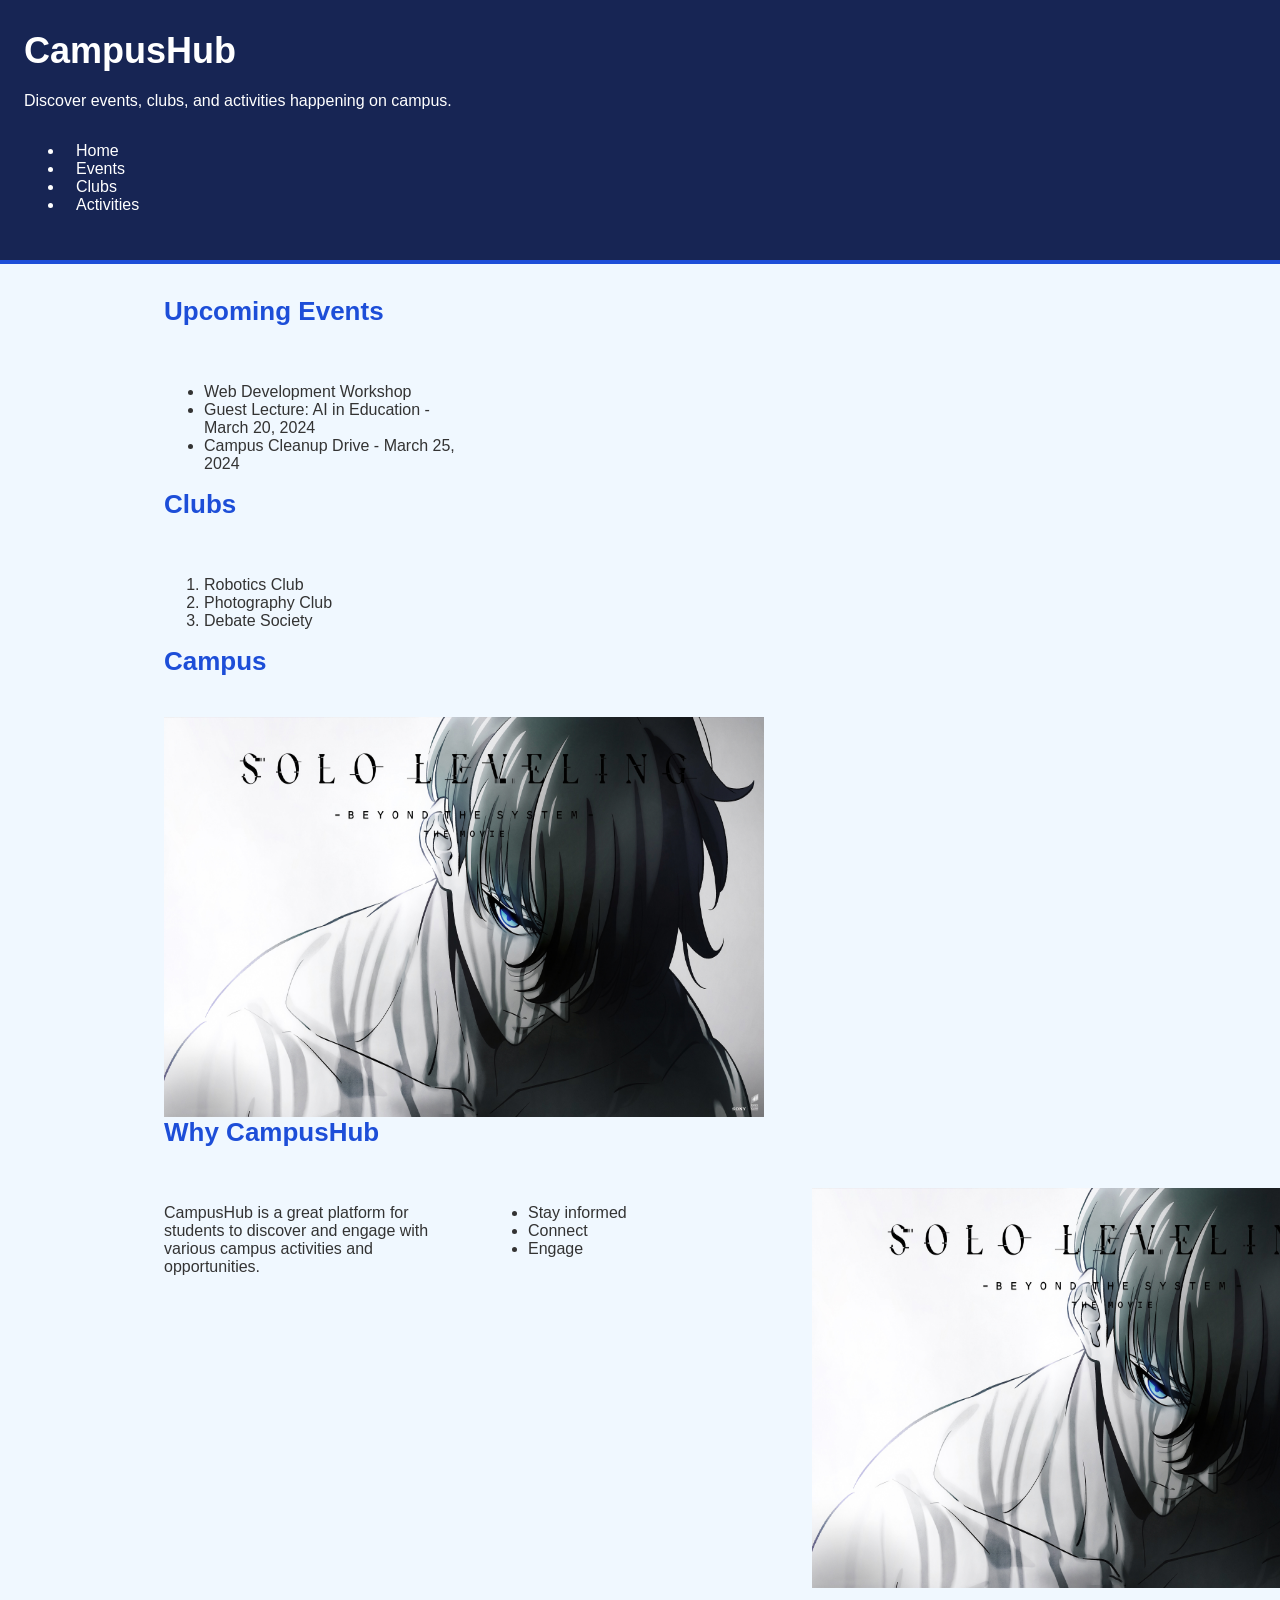
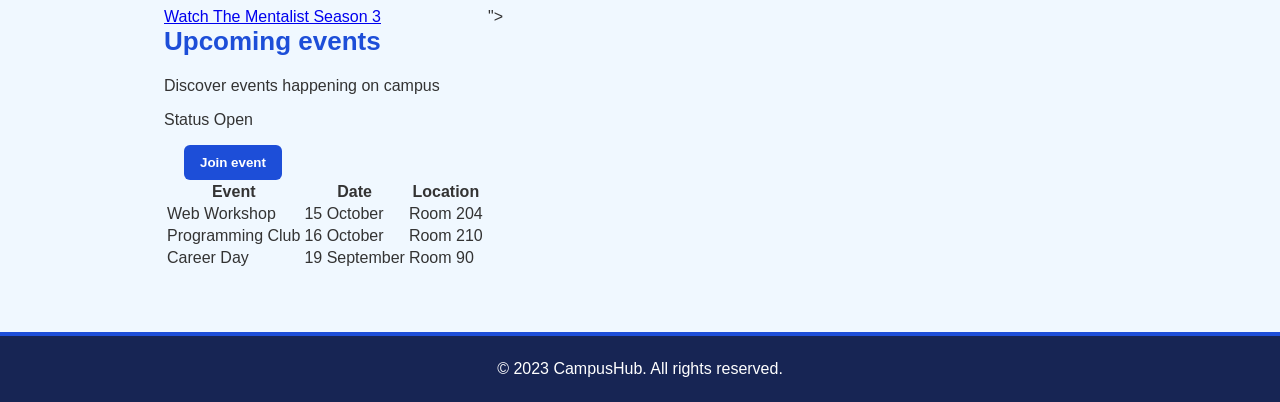
<file: index.html>
<!DOCTYPE html>
<html lang="en">
<head>
    <meta charset="UTF-8">
    <meta name="viewport" content="width=device-width, initial-scale=1.0">
    <title>CampusHub</title>
    <link rel="stylesheet" href="styles/styles.css">

</head>
<body>
    <header>
    <h1>CampusHub</h1>   
    <p>Discover events, clubs, and activities happening on campus.</p>
    <nav>
        <ul>
            <li><a href="index.html">Home</a></li>
            <li><a href="events.html">Events</a></li>
            <li><a href="clubs.html">Clubs</a></li>
            <li><a href="activities.html">Activities</a></li>
        </ul>
    </nav>
    </header>

    <main>
        <sectioN>
            <h2>Upcoming Events</h2>
            <ul>
                <li>Web Development Workshop </li>
                <li>Guest Lecture: AI in Education - March 20, 2024</li>
                <li>Campus Cleanup Drive - March 25, 2024</li>
            </ul>
        </sectioN>
        <section>
            <h2>Clubs</h2>
            <ol>
                <li>Robotics Club</li>
                <li>Photography Club</li>
                <li>Debate Society</li>
        </section>

        <section>
            <h2>Campus</h2>
            <img src="images/solo-leveling-3840x2160-26864.jpg" width="600" height="400" alt="Solo Leveling Image">
        </section>

        <section>
            <h2>Why CampusHub</h2>
            <p>CampusHub is a great platform for students to discover and engage with various campus activities and opportunities.</p>
            <ul>
                <li>Stay informed</li>
                <li>Connect</li>
                <li>Engage</li>
            </ul>

            <img src="images/solo-leveling-3840x2160-26864.jpg" width="600" height="400"alt="Solo Leveling Image">
            <a href="https://ww8.123moviesfree.net/season/the-mentalist-season-3-8541/">Watch The Mentalist Season 3</a>">
        </section>
        
        <div>
            <h2>Upcoming events</h2>
            <p>Discover events happening on campus</p>
            <p>Status <span>Open</span></p>
        </div>

        <button>Join event</button>
        
        <table>
            <thead>
                <tr> 
                    <th>Event</th>
                    <th>Date</th>
                    <th>Location</th>
                </tr>
            </thead>
            <tbody>
                <tr>
                    <td>Web Workshop</td>
                    <td>15 October</td>
                    <td>Room 204</td>
                </tr>
                <tr>
                    <td>Programming Club</td>
                    <td>16 October</td>
                    <td>Room 210</td>
                </tr>
                <tr>
                    <td>Career Day</td>
                    <td>19 September</td>
                    <td>Room 90</td>
                </tr>
            </tbody>
        </table>

    </main>

    <footer>
            <p>&copy; 2023 CampusHub. All rights reserved.</p>
        </footer>
</body>
</html>
</file>
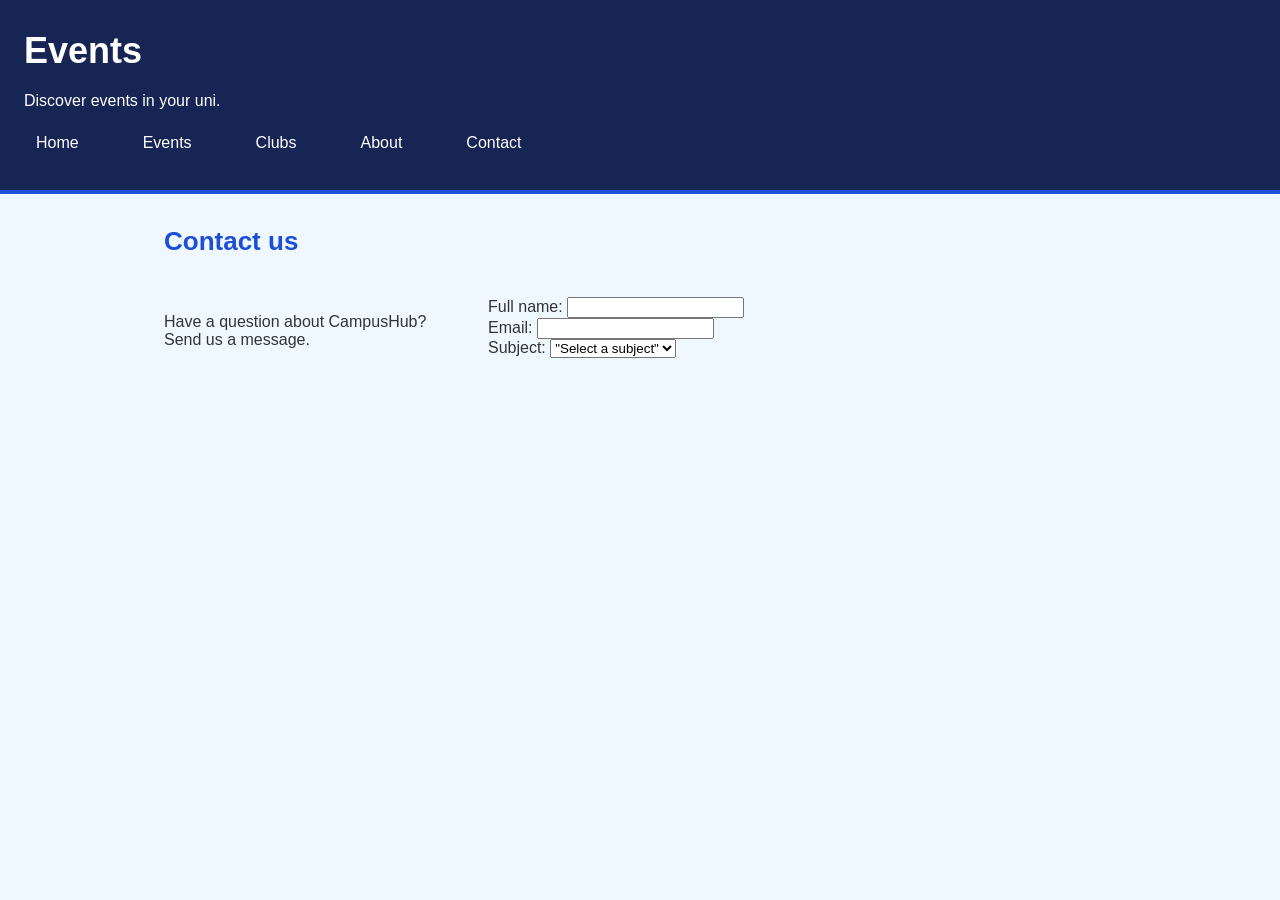
<file: contact.html>
<!DOCTYPE html>
<html lang="en">
<head>
    <meta charset="UTF">
    <meta name="viewport" content="width=device-width, initial-scale=1.0">
    <title>Contact us | CampusHub</title>
    <link rel="stylesheet" href="styles/styles.css">

</head>
<body>
    <header>
        <h1>Events</h1>
        <p>Discover events in your uni.</p>

        <nav>
            <a href = "index.html">Home</a>
            <a href = "events.html">Events</a>
            <a href = "clubs.html">Clubs</a>
            <a href = "#">About</a>
            <a href = "#">Contact</a>
        </nav>

    </header>
    <main>
        <section>
            <h2>Contact us</h2>
            
            <p>Have a question about CampusHub?
                <br>
                Send us a message.
            </p>

            <form>
                <div>
                    <label for="name">Full name:</label>
                    <input type="text" required id="name" name="name" minlength="3" maxlength="50">
                </div>

                <div>
                    <label for="email">Email:</label>
                    <input type="email" required id="email" name="email">
                </div>

                <div>
                    <label for="subject">Subject:</label>
                    <select id="subject"  name="subject" required>
                        <option value="">"Select a subject"</option>
                        <option value="events">" Events"</option>
                        <option value="clubs">" Clubs"</option>
                        <option value="other">"Other "</option>
                </div>
                <div>
                    <label for="message">Message:</label>
                    
                </div>
            </form>
        </section>
    </main>

    </body>
    </html>
</file>
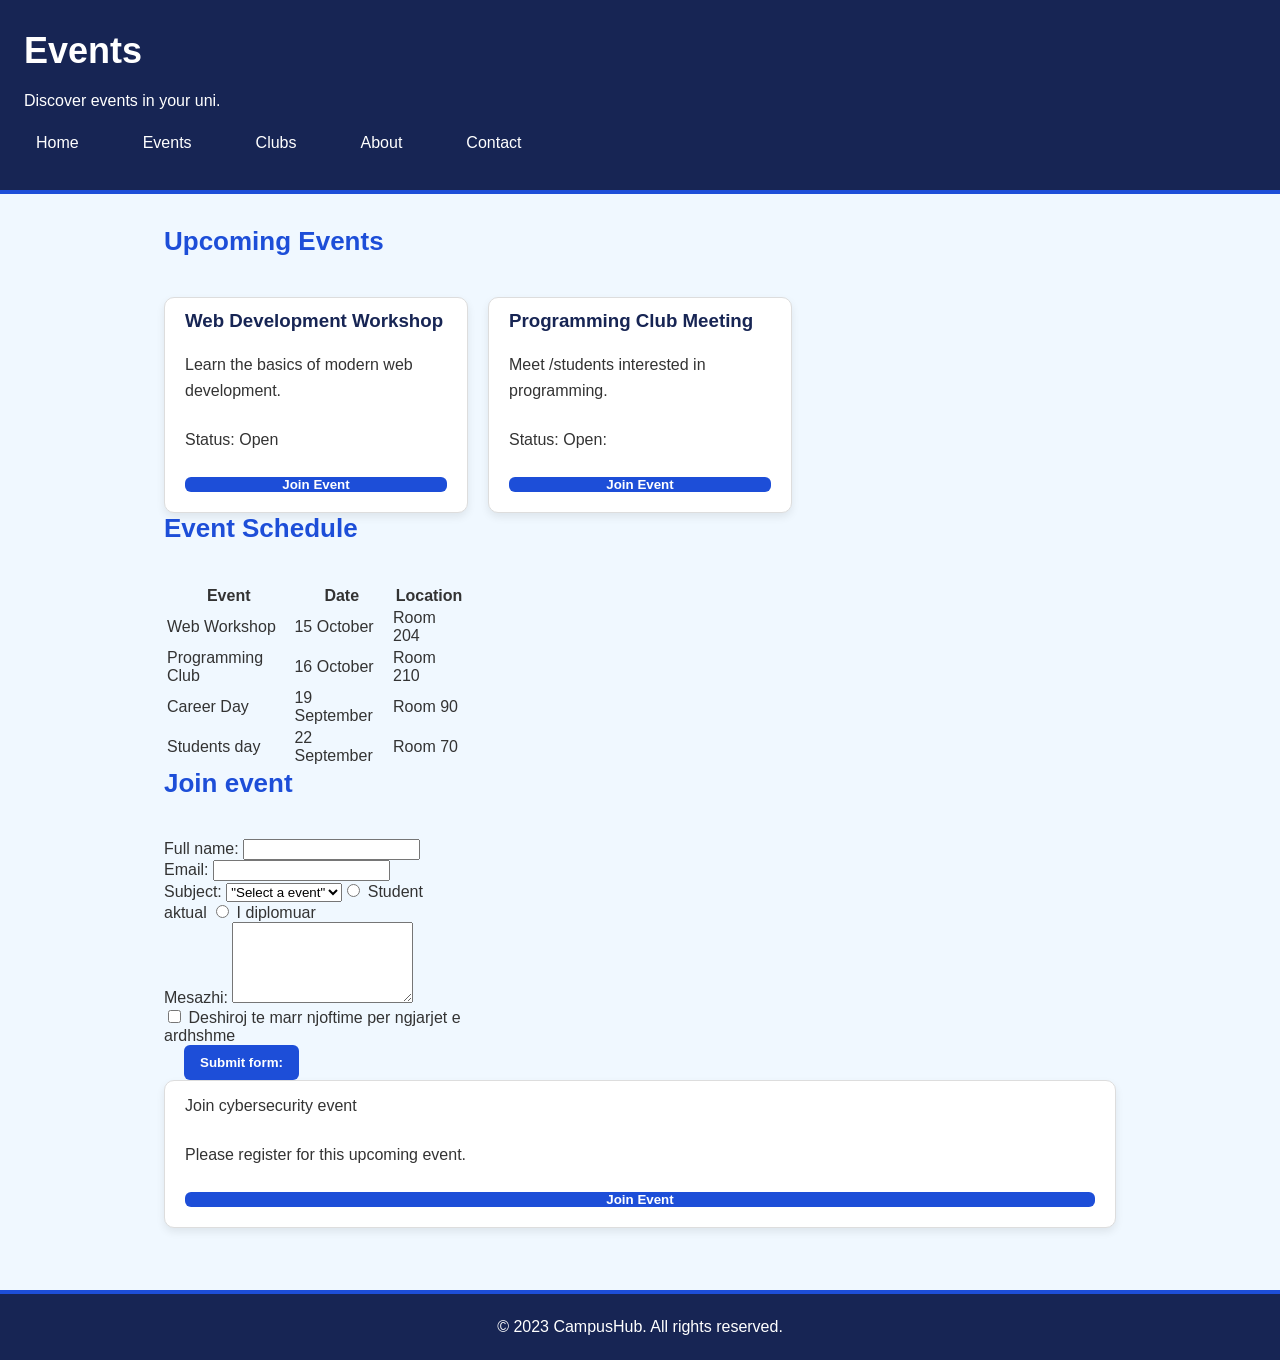
<file: events.html>
<!DOCTYPE html>
<html lang="en">

<head>
    <meta charset="UTF">
    <meta name="viewport" content="width=device-width, initial-scale=1.0">
    <title>Events | CampusHub</title>
    <link rel="stylesheet" href="styles/styles.css">

</head>

<body>
    <header>
        <h1>Events</h1>
        <p>Discover events in your uni.</p>

        <nav>
            <a href="index.html">Home</a>
            <a href="events.html">Events</a>
            <a href="clubs.html">Clubs</a>
            <a href="#">About</a>
            <a href="#">Contact</a>
        </nav>

    </header>

    <main>
        <div>
            <section>
            <h2>Upcoming Events</h2>

            <article>
                <h3>Web Development Workshop</h3>
                <p>Learn the basics of modern web development.</p>

                <p>Status: <span>Open</span></p>
                <button>Join Event</button>
            </article>

            <article>
                <h3>Programming Club Meeting</h3>
                <p>Meet /students interested in programming.</p>

                <p>Status: <span>Open:</span></p>
                <button>Join Event</button>

            </article>
        </section>

        <section>
            <h2>Event Schedule</h2>

            <table>
                <thead>
                    <tr>
                        <th>Event</th>
                        <th>Date</th>
                        <th>Location</th>
                    </tr>
                </thead>
                <tbody>
                    <tr>
                        <td>Web Workshop</td>
                        <td>15 October</td>
                        <td>Room 204</td>
                    </tr>
                    <tr>
                        <td>Programming Club</td>
                        <td>16 October</td>
                        <td>Room 210</td>
                    </tr>
                    <tr>
                        <td>Career Day</td>
                        <td>19 September</td>
                        <td>Room 90</td>
                    </tr>
                    <tr>
                        <td>Students day</td>
                        <td>22 September</td>
                        <td>Room 70</td>
                    </tr>
                </tbody>
            </table>
        </section>

        <section>
            <h2>Join event</h2>
            <form>
                <div>
                    <label for="name">Full name:</label>
                    <input type="text" required id="name" name="name" minlength="3" maxlength="50">
                </div>

                <div>
                    <label for="email">Email:</label>
                    <input type="email" required id="email" name="email">
                </div>

                <div>
                    <label for="event">Subject:</label>
                    <select id="event" name="event" required>
                        <option value="">"Select a event"</option>
                        <option value="events">" Chess Day"</option>
                        <option value="clubs">" Festive Day"</option>
                        <option value="other">"Other "</option>
                </div>
                <p>Statusi i studentit:</p>
                <div>
                    <input type="radio" id="current-student" name="student-status">
                    <label for="current-student">Student aktual</label>
                
                    <input type="radio" id="graduate" name="student-status">
                    <label for="graduate">I diplomuar</label>
                </div>
                <div>
                    <label for="message">Mesazhi:</label>
                    <textarea id="message" name="message" rows="5"></textarea>
                </div>
                <!--Check boxes -->
                <div>
                <input type="checkbox" name="updates" id="updates" name="yes">
                <label for=" updates">Deshiroj te marr njoftime per ngjarjet e ardhshme</label>
                </div>

                <button type="submit">Submit form:</button>

            </form>
        </section>

        </div>
        
        <aside>
            <p>Join cybersecurity event</p>
            <p>Please register for this upcoming event.</p>
            <button>Join Event</button>

        </aside>

    </main>
    <footer>
        <p>&copy; 2023 CampusHub. All rights reserved.</p>
    </footer>
</body>

</html>
</file>
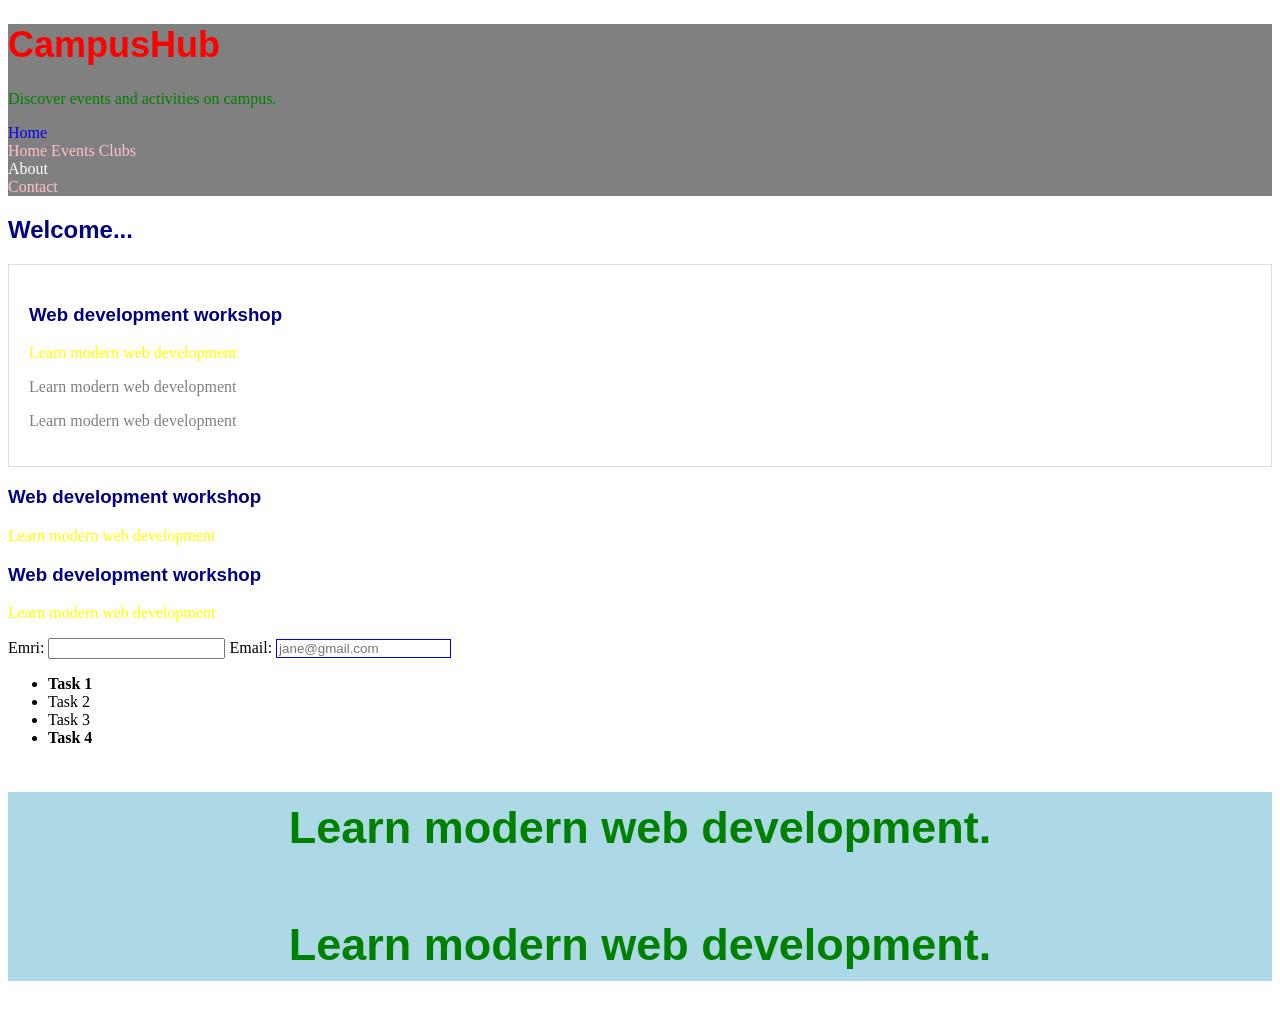
<file: intro-css.html>
<!DOCTYPE html>
<html lang="en">
<head>
    <meta charset="UTF-8">
    <meta name="viewport" content="width=device-width, initial-scale=1.0">
    <title>Ushtrime | CampusHub</title>
    <link rel="stylesheet" href="styles/styles-ushtrime.css">

    <style>
        /*p{
            color = blue;
        }*/
    </style>
</head>
<body>
    <header id="site-header">
        <h1 style="color:red; font-size: 36px;">CampusHub</h1>
        <p>Discover events and activities on campus.</p>
        <a href="index.html">Home</a>

        <nav>
            <a href="index.html" target="_blank">Home</a>
            <a href="events.html">Events</a>
            <a href="clubs.html">Clubs</a>
            <div>
                <a href="#">About</a>
            </div>
            <a href="#">Contact</a>
        </nav>
    </header>

    <h2>Welcome...</h2>
    <article class="event-card">
        <h3>Web development workshop</h3>
        <p>Learn modern web development</p>
        <p>Learn modern web development</p>
        <p>Learn modern web development</p>

    </article>
        <h3>Web development workshop</h3>
        <p>Learn modern web development</p>
    </article>
        <h3>Web development workshop</h3>
        <p>Learn modern web development</p>
    </article>

    <label for="name">Emri:</label>
         <input type="text" id="name" name="name" minlength="3" maxlength="50">

         <!-- Email -->
         <label for="email">Email:</label>
         <input type="email" id="email" name="email" required placeholder="jane@gmail.com">
    
         <ul>
            <li>Task 1</li>
            <li>Task 2</li>
            <li>Task 3</li>
            <li>Task 4</li>

         </ul>

         <main>
            <p class="event">
                Learn modern web development.
            </p>

            <p class="event-description">
                Learn modern web development.
            </p>

         </main>
</body>
</html>
</file>
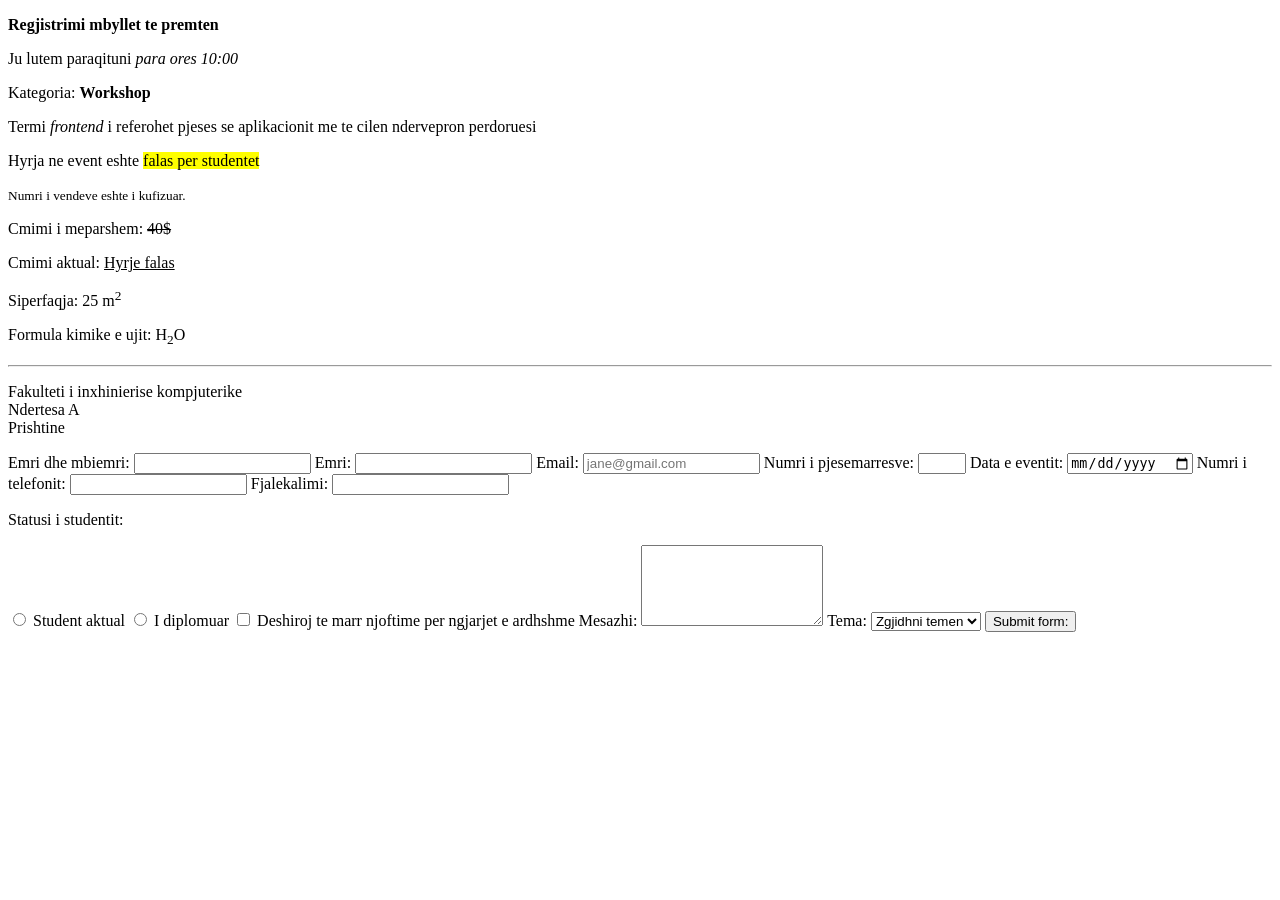
<file: test.html>
<!DOCTYPE html>
<html lang="en">

<head>
    <meta charset="UTF-8">
    <meta name="viewport" content="width=device-width, initial-scale=1.0">
    <title>Ushtrime | CampusHub</title>
</head>

<body>
    <p><strong>Regjistrimi mbyllet te premten</strong></p>

    <p>Ju lutem paraqituni <em>para ores 10:00</em></p>

    <p>Kategoria: <b>Workshop</b></p>

    <p>Termi <i>frontend</i> i referohet pjeses se aplikacionit me te cilen ndervepron perdoruesi</p>

    <p>Hyrja ne event eshte <mark>falas per studentet</mark></p>

    <p>
        <small>Numri i vendeve eshte i kufizuar.</small>
    </p>

    <p>
        Cmimi i meparshem: <del>40$</del>
    </p>

    <p>
        Cmimi aktual: <ins>Hyrje falas</ins>
    </p>

    <p>Siperfaqja: 25 m<sup>2</sup></p>

    <p>Formula kimike e ujit: H<sub>2</sub>O</p>
    <hr>
    <p>Fakulteti i inxhinierise kompjuterike
        <br>
        Ndertesa A
        <br>
        Prishtine
    </p>

    <form>
        <label for = "name"> Emri dhe mbiemri:</label>
        <input type="text" id = "name" name = "name">

        <!-- Tekst -->
         <label for="name">Emri:</label>
         <input type="text" id="name" name="name" minlength="3" maxlength="50">

         <!-- Email -->
         <label for="email">Email:</label>
         <input type="email" id="email" name="email" required placeholder="jane@gmail.com">

         <!-- Numer -->
         <label for="participants">Numri i pjesemarresve:</label>
         <input type="number" id="participants" name="participants" min="1" max="10">

         <!-- Date -->
         <label for="event-date">Data e eventit:</label>
         <input type="date" id="event-date" name="event-date">

         <!-- Numri i telefonit -->
         <label for="phone">Numri i telefonit:</label>
         <input type="tel" id="phone" name="phone">

         <!-- Fjalekalimi -->
         <label for="password">Fjalekalimi:</label>
         <input type="password" id="password" name="password">

         <!--Radio button -->
         <p>Statusi i studentit:</p>
         <input type="radio" id="current student" name="student-status">
         <label for="current student">Student aktual</label>

          <input type="radio" id="graduate" name="student-status">
         <label for="graduate">I diplomuar</label>

         <!--Check boxes -->
         <input type="checkbox" name="updates" id="updates" name="yes">
         <label for=" updates">Deshiroj te marr njoftime per ngjarjet e ardhshme</label>

         <label for="message">Mesazhi:</label>
         <textarea id="message" name="message" rows="5"></textarea>

         <label for="subject">Tema:</label>
         <select id="subject" name="subject">
            <option value ="">Zgjidhni temen</option>
            <option value="events">Eventet</option>
            <option value="clubs">Klubet</option>
            <option value="other">Te tjera</option>
         </select>

         <button type="submit">Submit form:</button>

    </form>

</body>
</html>
</file>
<file: styles/styles.css>
* {
    box-sizing: border-box;
}

body {
    font-family: Arial, sans-serif;
    background-color: aliceblue;
    color: #333333;
    margin: 0;
    min-height: 100vh;
    display: flex;
    flex-direction: column;
}

header {
    background-color: #172554;
    color: white;
    padding: 30px 24px;
    border-bottom: 4px solid #1d4ed8;
}

header h1 {
    font-size: 36px;
    margin-top: 0;
    margin-bottom: 20px;
}

nav {
    margin-top: 16px;
}

header nav {
    display: flex;
    flex-direction: row;
    align-items: center;
    gap: 20px;
}

nav a {
    color: white;
    text-decoration: none;
    margin-right: 20px;
    padding: 8px 12px;
    border-radius: 5px;
    transition: background-color 0.2s ease;
}

nav a:hover {
    background-color: #1d4ed8;
}

main {
    padding: 32px 24px;
    flex: 1;
    width: 100%;
    max-width: 1000px;
    margin: 0 auto;
}

h2 {
    color: #1d4ed8;
    font-size: 26px;
    margin-top: 0;
    margin-bottom: 20px;
}

section,
.events-list {
    display: grid;
    grid-template-columns: repeat(3, minmax(0, 1fr));
    gap: 20px;
}

section > h2 {
    grid-column: 1 / -1;
}

article,
aside,
.event-card,
.club-card {
    background-color: white;
    padding: 0 0 20px 0;
    margin-bottom: 0;
    border: 1px solid #dddddd;
    border-radius: 10px;
    box-shadow: 0 4px 8px rgba(0, 0, 0, 0.08);
    overflow: hidden;
    display: flex;
    flex-direction: column;
    transition: transform 0.3s ease, box-shadow 0.3s ease;
}

article:hover,
aside:hover,
.event-card:hover,
.club-card:hover {
    transform: translateY(-6px);
    box-shadow: 0 10px 20px rgba(0, 0, 0, 0.15);
}

article img,
aside img,
.event-card img,
.club-card img {
    width: 100%;
    height: 180px;
    object-fit: cover;
}

.event-card h2,
.event-card h3,
.club-card h3,
article h3,
article p,
article button,
aside p,
aside button {
    padding: 0 20px;
    margin-top: 12px;
}

.event-card h2,
.event-card h3,
.club-card h3,
article h3 {
    color: #172554;
    margin-bottom: 8px;
}

.event-card p,
.club-card p,
article p,
aside p {
    margin-bottom: 12px;
    line-height: 1.6;
    overflow: hidden;
}

button {
    margin: auto 20px 0 20px;
    padding: 10px 16px;
    background-color: #1d4ed8;
    color: white;
    border: none;
    border-radius: 6px;
    font-weight: bold;
    cursor: pointer;
    transition: background-color 0.2s ease;
}

button:hover {
    background-color: #172554;
}

a:focus-visible,
button:focus-visible {
    outline: 3px solid #f59e0b;
    outline-offset: 3px;
}

@media (max-width: 900px) {
    section,
    .events-list {
        grid-template-columns: repeat(2, minmax(0, 1fr));
    }
}

@media (max-width: 600px) {
    section,
    .events-list {
        grid-template-columns: 1fr;
    }
}

footer {
    background-color: #172554;
    color: white;
    padding: 24px;
    margin-top: 30px;
    text-align: center;
    border-top: 4px solid #1d4ed8;
}

footer p {
    margin: 0;
}
</file>
<file: styles/styles-ushtrime.css>
*{
    box-sizing: border-box;
}

p{
    color:green;
}

a{
    text-decoration: none;
}

.event-card{
    background-color: white;
    padding: 20px;
    border: 1px solid #dddddd;
}

#site-header{
    background-color: gray;
}

nav a{
    color:white;
}

article p{
    color:gray;
}

nav > a{
    color:pink;
}

h3 + p{
    color:yellow
}

h1, h2, h3{
    font-family: Arial, sans-serif;
    color:navy;
}

input[type="email"]{
    border: 1px solid blue;
}

a[target="blank"]{
    color: red;
}

a:hover{
    color:orange;
}

input:focus{
    color: red;
}

li:first-child{
    font-weight: bold;
}
li:last-child{
    font-weight: 700;
}

main p{
    color:rgb(rgb(234, 134, 134) green blue / alpha);
    font-size: 45px;
    font-weight: bolder;
    text-align: center;
    line-height: 1.6;
}

main{
    background-color: lightblue;
    font-family: Arial, sans-serif;
}

main.event{
    padding: 20px;
    border: 1px dashed red;
    margin-bottom: 15px;
}
/* main .event-description{
    color: red;
} */
</file>
